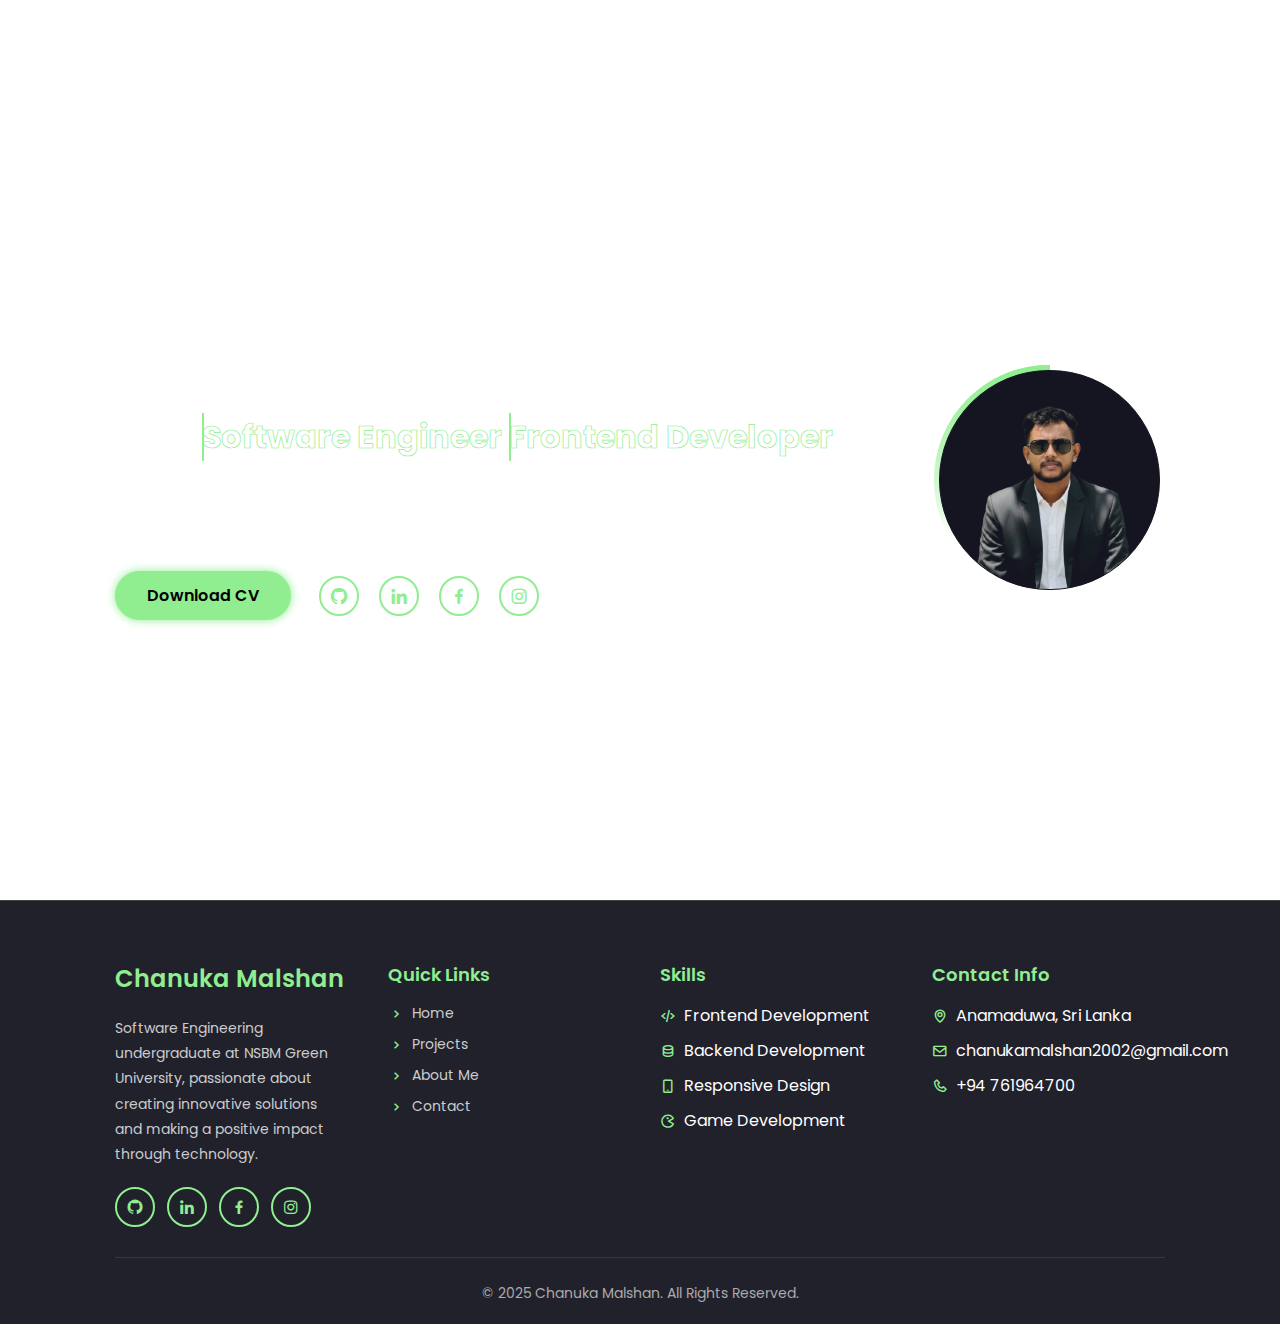
<file: index.html>
<html>
    <head>
        <title>Chanuka Malshan | Portfolio</title>
        <link href='https://unpkg.com/boxicons@2.1.4/css/boxicons.min.css' rel='stylesheet'>
        <link rel="stylesheet" href="styles.css">
    </head>
    <body>
        
        <nav class="navbar">
        <a href="index.html" class="logo">Chanuka Malshan</a>
        <ul>
            <li class="active"><a href="index.html">Home</a></li>
            <li><a href="projects.html">Projects</a></li>
            <li><a href="about.html">About me</a></li>
            <li><a href="contact.html">Contact</a></li>
        </ul>
        </nav>

        <div class="bars-animation">
            <div class="bar" style="--i:6;"></div>
            <div class="bar" style="--i:5;"></div>
            <div class="bar" style="--i:4;"></div>
            <div class="bar" style="--i:3;"></div>
            <div class="bar" style="--i:2;"></div>
            <div class="bar" style="--i:1;"></div>
        </div>

        <section class="home">
            <div class="home-info">
                <h1>Chanuka Malshan</h1>
                <h2>I'm a <span style="--i:2;" data-text="Software Engineer">Software Engineer</span>
                <span style="--i:1;" data-text="Frontend Developer">Frontend Developer</span>
                </h2>
                <p>I am an undergraduate student pursuing a degree 
                    in Software Engineering at NSBM Green University, 
                    Sri Lanka. My hometown is Anamaduwa. I am preparing
                     to become a software engineer.I hope it by my childhood.</p>
                    <div class="btn-sci">
                        <a href="cv/cv.pdf" class="btn" download="Chanuka_Malshan_CV.pdf">Download CV</a>
                        <div class="sci">
                            <a href="https://github.com/malshanchanu"><i class='bx bxl-github' ></i></a>
                            <a href="https://www.linkedin.com/in/chanuka-malshan-854460274"><i class='bx bxl-linkedin' ></i></a>
                            <a href="https://www.facebook.com/share/19rRfen1eo/"><i class='bx bxl-facebook' ></i></a>
                            <a href="https://www.instagram.com/malshan_c_02?igsh=MTZpbnk3c3N3bHBvMg=="><i class='bx bxl-instagram' ></i></a>
                        </div>
                    </div>
            </div>
            <div class="home-img">
                <div class="img-box">
                    <div class="img-item">
                        <img src="images/home.png" alt="">
                    </div>
                </div>
            </div>
        </section>
      
        <div id="footer-container"></div>
        <script src="footer-loader.js"></script>
       
    </body>
</html>
</file>
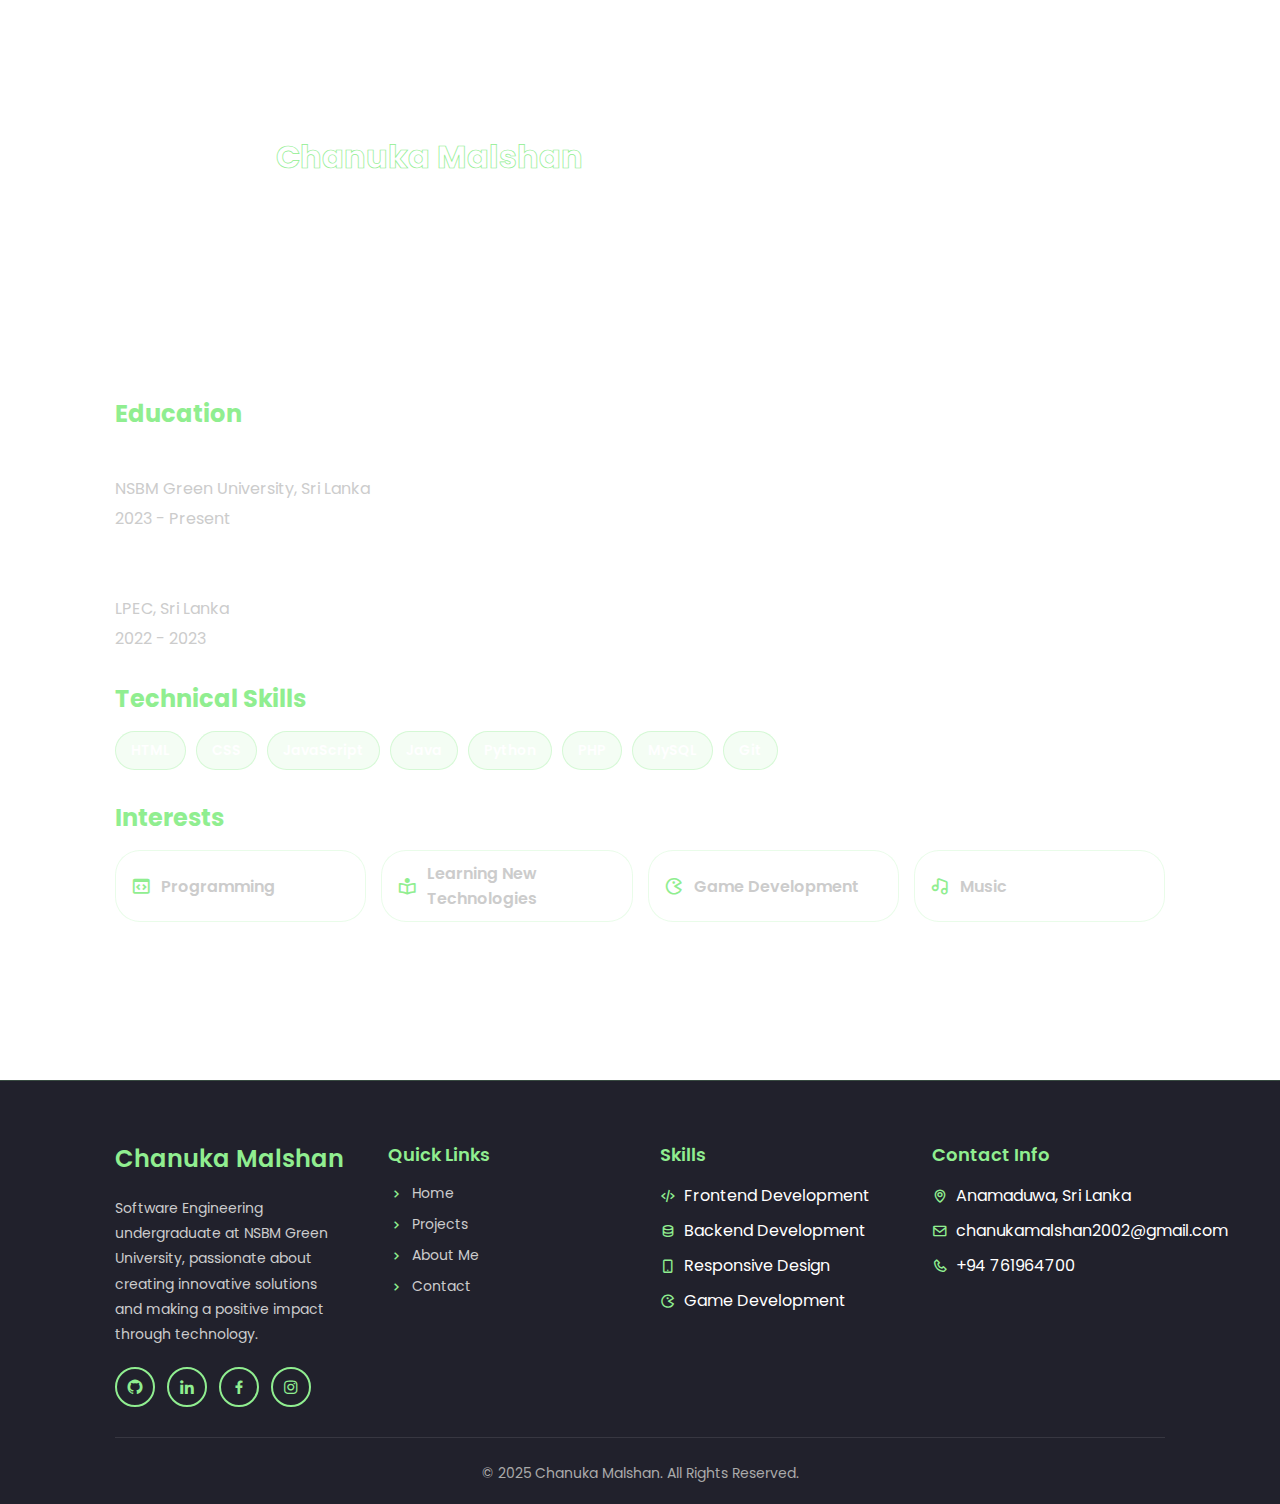
<file: about.html>
<html>
    <head>
        <title>About | Chanuka Malshan</title>
        <link href='https://unpkg.com/boxicons@2.1.4/css/boxicons.min.css' rel='stylesheet'>
        <link rel="stylesheet" href="styles.css">
    </head>
    <body>
        
        <nav class="navbar">
        <a href="index.html" class="logo">Chanuka Malshan</a>
        <ul>
            <li><a href="index.html">Home</a></li>
            <li><a href="projects.html">Projects</a></li>
            <li class="active"><a href="about.html">About me</a></li>
            <li><a href="contact.html">Contact</a></li>
        </ul>
        </nav>

        <div class="bars-animation">
            <div class="bar" style="--i:6;"></div>
            <div class="bar" style="--i:5;"></div>
            <div class="bar" style="--i:4;"></div>
            <div class="bar" style="--i:3;"></div>
            <div class="bar" style="--i:2;"></div>
            <div class="bar" style="--i:1;"></div>
        </div>

        <section class="about">
            <div class="about-info">
                <h1>About Me</h1>
                <h2>Hello! I'm <span>Chanuka Malshan</span></h2>
                <p>I am a passionate Software Engineering undergraduate student at NSBM Green University in Sri Lanka. My journey in technology began in my childhood, where I dreamed of becoming a software engineer and creating innovative solutions that could make a positive impact on people's lives.</p>
                
                <p>Coming from Anamaduwa, Sri Lanka, I have always been fascinated by the endless possibilities that technology offers. My academic journey has equipped me with a strong foundation in software development, and I continuously seek to expand my knowledge and skills in this ever-evolving field.</p>

                <div class="about-details">
                    <div class="detail-item">
                        <h3>Education</h3>
                        <p><span>Bachelor of Software Engineering</span></p>
                        <p>NSBM Green University, Sri Lanka</p>
                        <p>2023 - Present</p>
                        <br>
                        <p><span>Diploma In Human Resource Management</span></p>
                        <p>LPEC, Sri Lanka</p>
                        <p>2022 - 2023</p>
                    </div>
                    
                    <div class="detail-item">
                        <h3>Technical Skills</h3>
                        <div class="skills">
                            <span class="skill">HTML</span>
                            <span class="skill">CSS</span>
                            <span class="skill">JavaScript</span>
                            <span class="skill">Java</span>
                            <span class="skill">Python</span>
                            <span class="skill">PHP</span>
                            <span class="skill">MySQL</span>
                            <span class="skill">Git</span>
                        </div>
                    </div>

                    <div class="detail-item">
                        <h3>Interests</h3>
                        <div class="interests">
                            <div class="interest">
                                <i class='bx bx-code-block'></i>
                                <span>Programming</span>
                            </div>
                            <div class="interest">
                                <i class='bx bx-book-reader'></i>
                                <span>Learning New Technologies</span>
                            </div>
                            <div class="interest">
                                <i class='bx bx-game'></i>
                                <span>Game Development</span>
                            </div>
                            <div class="interest">
                                <i class='bx bx-music'></i>
                                <span>Music</span>
                            </div>
                        </div>
                    </div>
                </div>
            </div>
        </section>
        <div id="footer-container"></div>
        <script src="footer-loader.js"></script>
    </body>
</html>
</file>
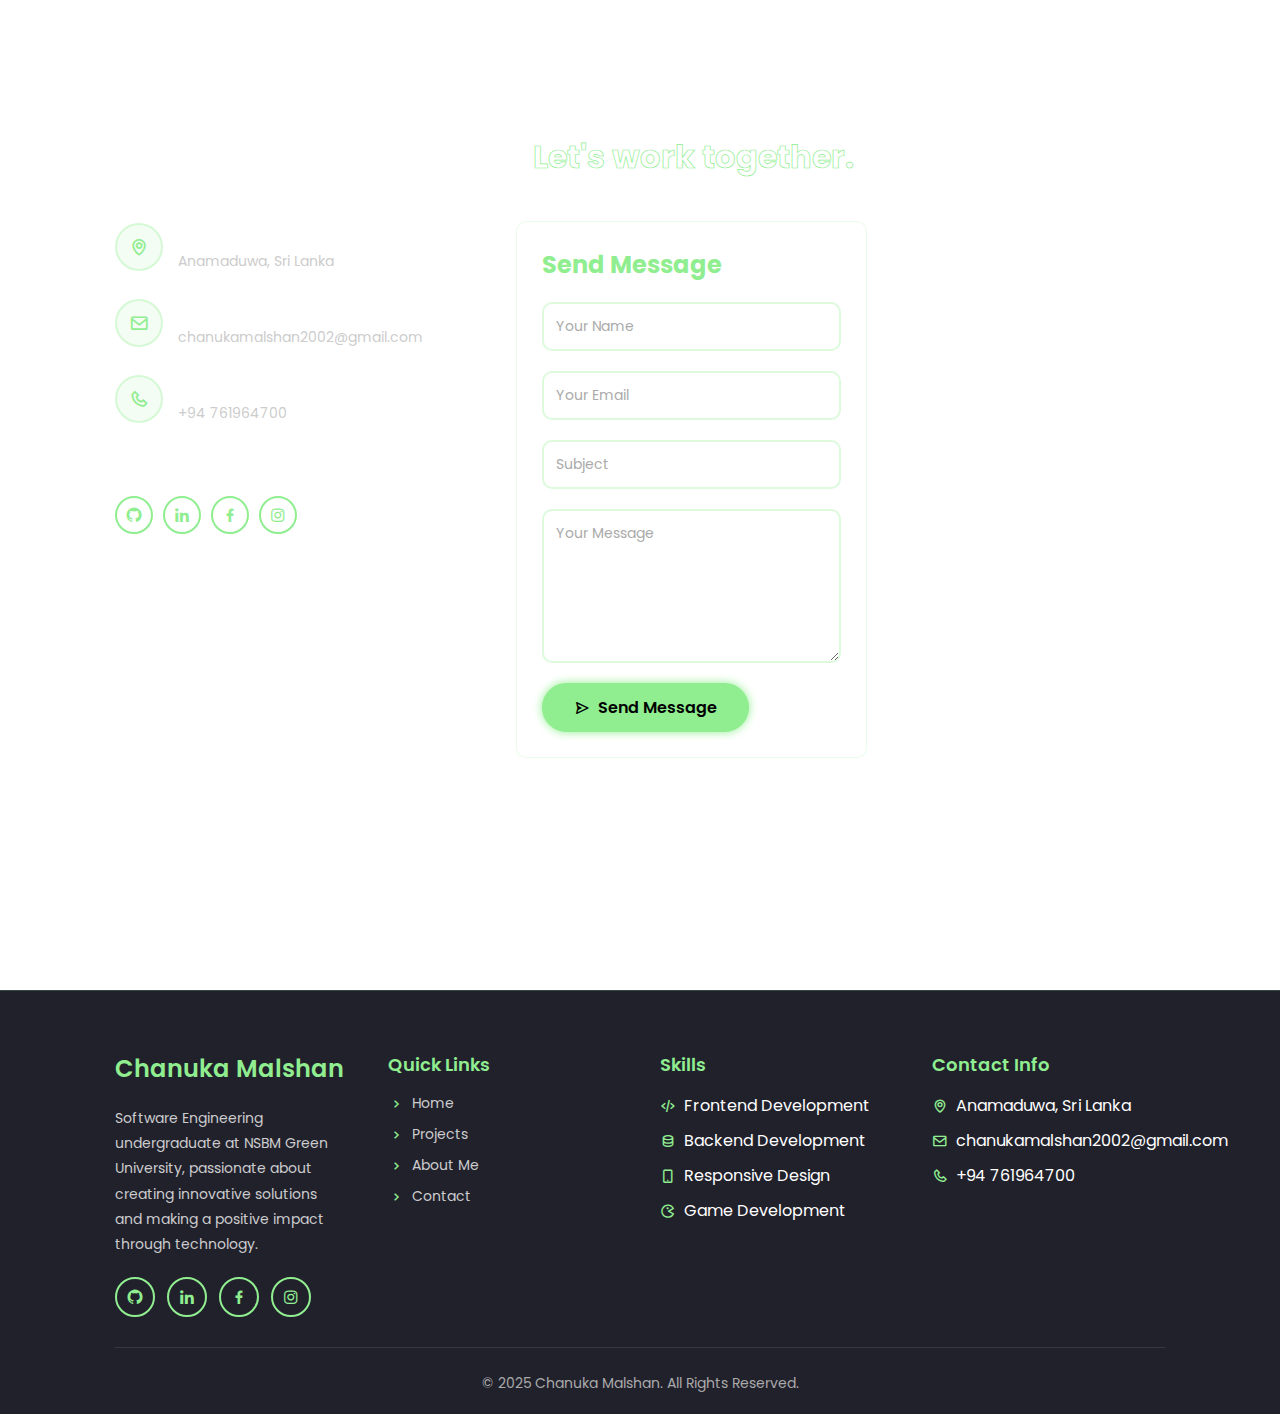
<file: contact.html>
<html>
    <head>
        <title>Contact | Chanuka Malshan</title>
        <link href='https://unpkg.com/boxicons@2.1.4/css/boxicons.min.css' rel='stylesheet'>
        <link rel="stylesheet" href="styles.css">
    </head>
    <body>
        
        <nav class="navbar">
        <a href="index.html" class="logo">Chanuka Malshan</a>
        <ul>
            <li><a href="index.html">Home</a></li>
            <li><a href="projects.html">Projects</a></li>
            <li><a href="about.html">About me</a></li>
            <li class="active"><a href="contact.html">Contact</a></li>
        </ul>
        </nav>

        <div class="bars-animation">
            <div class="bar" style="--i:6;"></div>
            <div class="bar" style="--i:5;"></div>
            <div class="bar" style="--i:4;"></div>
            <div class="bar" style="--i:3;"></div>
            <div class="bar" style="--i:2;"></div>
            <div class="bar" style="--i:1;"></div>
        </div>

        <section class="contact">
            <div class="contact-info">
                <h1>Get In Touch</h1>
                <h2>I'd love to hear from you! <span>Let's work together.</span></h2>
                
                <div class="contact-content">
                    <div class="contact-details">
                        <div class="contact-item">
                            <div class="contact-icon">
                                <i class='bx bx-map'></i>
                            </div>
                            <div class="contact-text">
                                <h3>Location</h3>
                                <p>Anamaduwa, Sri Lanka</p>
                            </div>
                        </div>
                        
                        <div class="contact-item">
                            <div class="contact-icon">
                                <i class='bx bx-envelope'></i>
                            </div>
                            <div class="contact-text">
                                <h3>Email</h3>
                                <p>chanukamalshan2002@gmail.com</p>
                            </div>
                        </div>
                        
                        <div class="contact-item">
                            <div class="contact-icon">
                                <i class='bx bx-phone'></i>
                            </div>
                            <div class="contact-text">
                                <h3>Phone</h3>
                                <p>+94 761964700</p>
                            </div>
                        </div>

                        <div class="social-section">
                            <h3>Follow Me</h3>
                            <div class="social-links">
                                <a href="https://github.com/malshanchanu" class="social-link"><i class='bx bxl-github'></i></a>
                                <a href="https://www.linkedin.com/in/chanuka-malshan-854460274" class="social-link"><i class='bx bxl-linkedin'></i></a>
                                <a href="https://www.facebook.com/share/19rRfen1eo/" class="social-link"><i class='bx bxl-facebook'></i></a>
                                <a href="https://www.instagram.com/malshan_c_02?igsh=MTZpbnk3c3N3bHBvMg==" class="social-link"><i class='bx bxl-instagram'></i></a>
                            </div>
                        </div>
                    </div>

                    <div class="contact-form">
                        <h3>Send Message</h3>
                        <form action="">
                            <div class="form-group">
                                <input type="text" placeholder="Your Name" required>
                            </div>
                            
                            <div class="form-group">
                                <input type="email" placeholder="Your Email" required>
                            </div>
                            
                            <div class="form-group">
                                <input type="text" placeholder="Subject" required>
                            </div>
                            
                            <div class="form-group">
                                <textarea placeholder="Your Message" rows="6" required></textarea>
                            </div>
                            
                            <button type="submit" class="btn">
                                <i class='bx bx-send'></i>
                                Send Message
                            </button>
                        </form>
                    </div>
                </div>
            </div>
        </section>
        <div id="footer-container"></div>
        <script src="footer-loader.js"></script>
    </body>
</html>
</file>
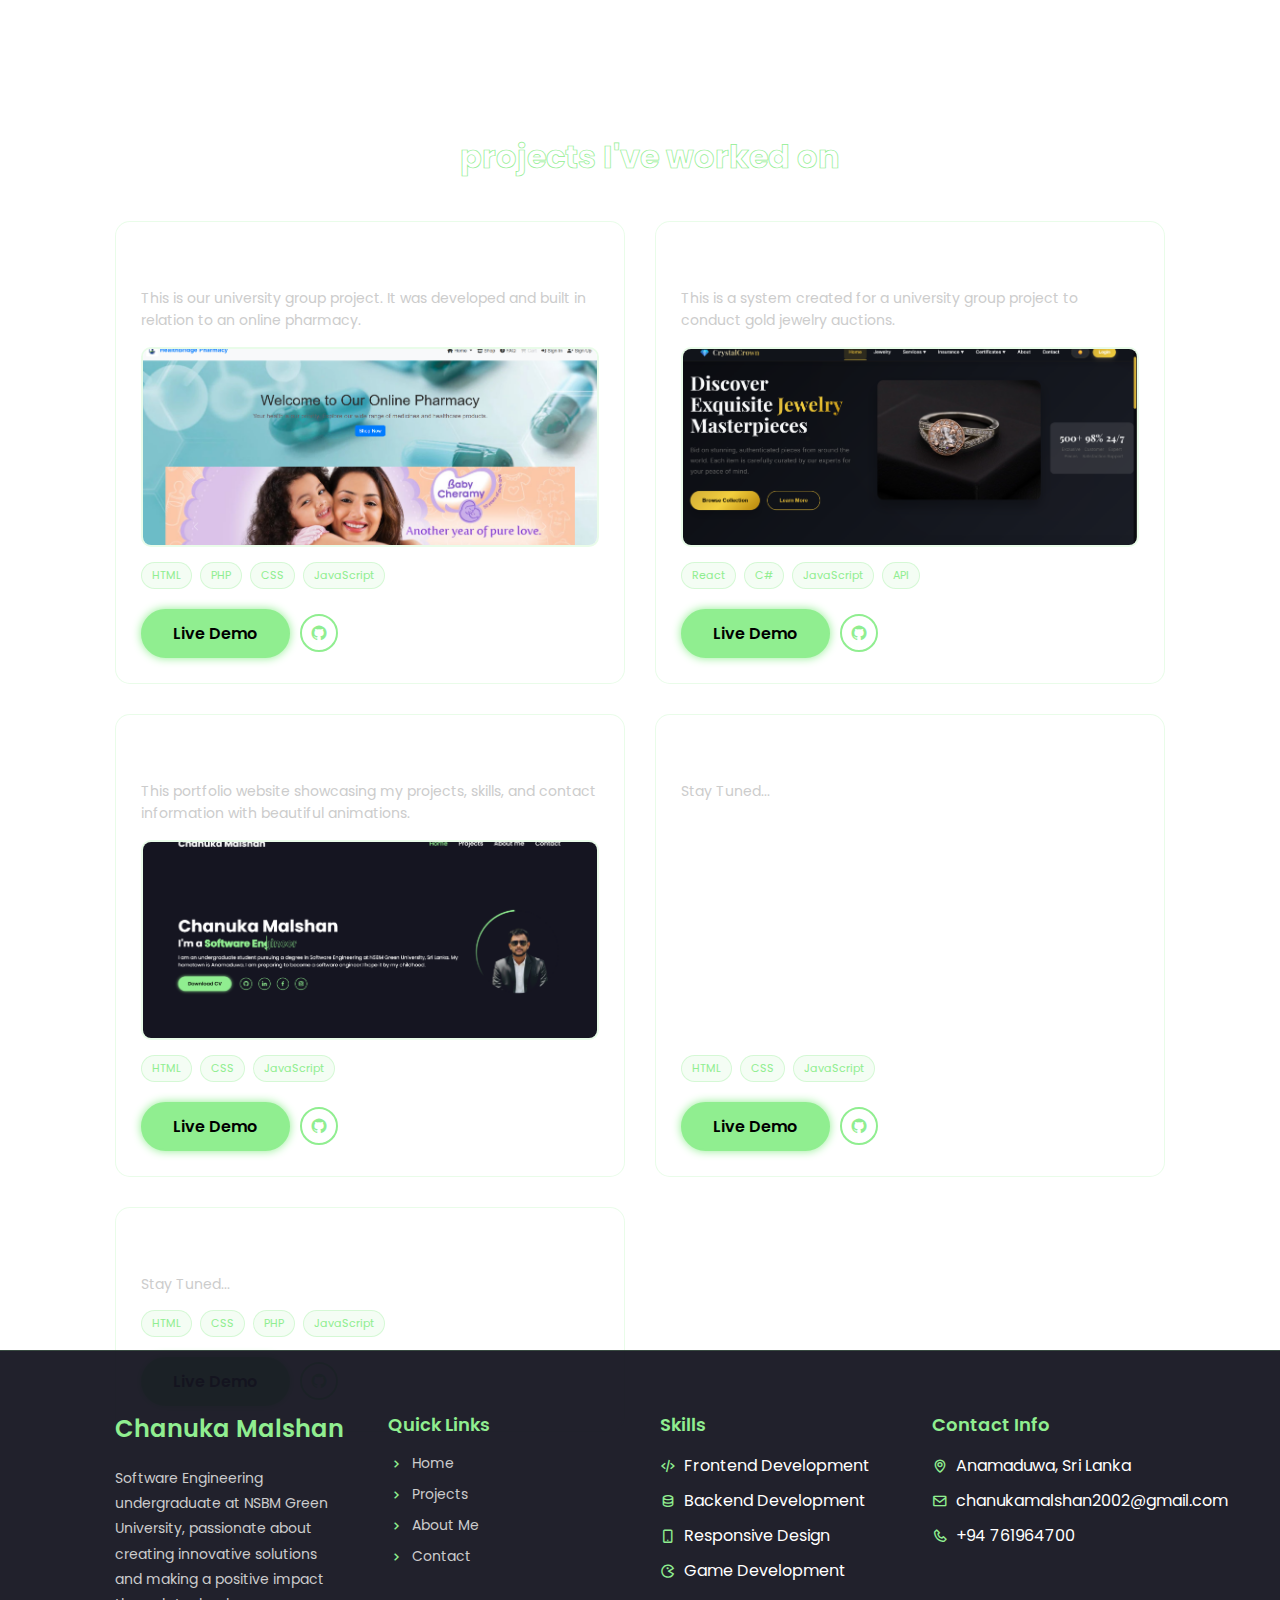
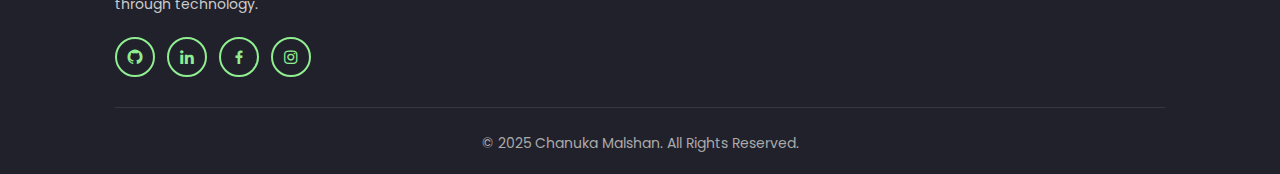
<file: projects.html>
<html>
    <head>
        <title>Projects | Chanuka Malshan</title>
        <link href='https://unpkg.com/boxicons@2.1.4/css/boxicons.min.css' rel='stylesheet'>
        <link rel="stylesheet" href="styles.css">
    </head>
    <body>
        
        <nav class="navbar">
        <a href="index.html" class="logo">Chanuka Malshan</a>
        <ul>
            <li><a href="index.html">Home</a></li>
            <li class="active"><a href="projects.html">Projects</a></li>
            <li><a href="about.html">About me</a></li>
            <li><a href="contact.html">Contact</a></li>
        </ul>
        </nav>

        <div class="bars-animation">
            <div class="bar" style="--i:6;"></div>
            <div class="bar" style="--i:5;"></div>
            <div class="bar" style="--i:4;"></div>
            <div class="bar" style="--i:3;"></div>
            <div class="bar" style="--i:2;"></div>
            <div class="bar" style="--i:1;"></div>
        </div>

        <section class="projects">
            <div class="projects-info">
                <h1>My Projects</h1>
                <h2>Here are some of the <span>projects I've worked on</span></h2>
                <div class="projects-grid">
                    
                    <div class="project-card">
                        
                        
                        <h3>Pharmacy Management System</h3>
                        <p>This is our university group project. It was developed and built in relation to an online pharmacy.</p>
                        <img src="images/pharmacy.png" alt="Pharmacy Management System">
                        <div class="project-tech">
                            <span class="tech-tag">HTML</span>
                            <span class="tech-tag">PHP</span>
                            <span class="tech-tag">CSS</span>
                            <span class="tech-tag">JavaScript</span>
                        </div>
                        <div class="project-links">
                            <a href="https://pharmacy.wuaze.com/?i=1" class="btn">Live Demo</a>
                            <a href="https://github.com/KavishkaDulshan/Online-store-for-pharmacy/tree/main" class="project-link"><i class='bx bxl-github'></i></a>
                        </div>
                    </div>

                    <div class="project-card">
                        
                        <h3>Jewelry Auction Management System</h3>
                        <p>This is a system created for a university group project to conduct gold jewelry auctions.</p>
                        <img src="images/jewelry.png" alt="Jewelry Auction Management System">
                        <div class="project-tech">
                            <span class="tech-tag">React</span>
                            <span class="tech-tag">C#</span>
                            <span class="tech-tag">JavaScript</span>
                            <span class="tech-tag">API</span>
                        </div>
                        <div class="project-links">
                            <a href="#" class="btn">Live Demo</a>
                            <a href="https://github.com/malshanchanu/Online-Jewllery-Auction-Management-System" class="project-link"><i class='bx bxl-github'></i></a>
                        </div>
                    </div>

                    <div class="project-card">
                        
                        <h3>Personal Portfolio</h3>
                        <p>This portfolio website showcasing my projects, skills, and contact information with beautiful animations.</p>
                        <img src="images/portfolio.png" alt="Personal Portfolio">
                        <div class="project-tech">
                            <span class="tech-tag">HTML</span>
                            <span class="tech-tag">CSS</span>
                            <span class="tech-tag">JavaScript</span>
                        </div>
                        <div class="project-links">
                            <a href="index.html" class="btn">Live Demo</a>
                            <a href="https://github.com/malshanchanu/My-Portfolio.git" class="project-link"><i class='bx bxl-github'></i></a>
                        </div>
                    </div>

                    <div class="project-card">
                        
                        <h3>Learning Management System</h3>
                        <p>Stay Tuned...</p>
                        <div class="project-tech">
                            <span class="tech-tag">HTML</span>
                            <span class="tech-tag">CSS</span>
                            <span class="tech-tag">JavaScript</span>
                        </div>
                        <div class="project-links">
                            <a href="#" class="btn">Live Demo</a>
                            <a href="https://github.com/malshanchanu/Sample-Learning-Management-System" class="project-link"><i class='bx bxl-github'></i></a>
                        </div>
                    </div>

                    <div class="project-card">
                        
                        <h3>Doctor Channeling Platform</h3>
                        <p>Stay Tuned...</p>
                        <div class="project-tech">
                            <span class="tech-tag">HTML</span>
                            <span class="tech-tag">CSS</span>
                            <span class="tech-tag">PHP</span>
                            <span class="tech-tag">JavaScript</span>
                        </div>
                        <div class="project-links">
                            <a href="#" class="btn">Live Demo</a>
                            <a href="https://github.com/malshanchanu/Doctor-Channeling-Platform" class="project-link"><i class='bx bxl-github'></i></a>
                        </div>
                    </div>

                </div>
            </div>
        </section>
        <div id="footer-container"></div>
        <script src="footer-loader.js"></script>
    </body>
</html>
</file>
<file: styles.css>
@import url('https://fonts.googleapis.com/css2?family=Poppins:wght@300;400;500;600;700;800;900&display=swap');
    
* {
    margin:0;
    padding:0;
    box-sizing:border-box;
    font-family:'poppins', 'sans-serif';
    
}

body {
    margin: 0;
    padding: 0;
    width: 100%;
    min-height: 100vh;
    display: flex;
    flex-direction: column;
    position: relative;  
}

a {
    color:white;
    text-decoration: none;
}
.navbar {
    position: fixed;
    left:0;
    top:0;
    width:100%;
    padding: 25px 9%;
    display: flex;
    justify-content: space-between;
    align-items: center;
    z-index: 100;
    visibility:hidden;
    opacity: 0;
    animation: show-content 1.5s linear forwards;
    animation-delay: 1.2s;
    
}
@keyframes show-content {
    100% {
        visibility: visible;
        opacity: 1;
    }
}
.navbar .logo {
    font-size: 30px;
    font-weight: 700;
}
.navbar ul {
    display: flex ;
}
.navbar ul li {
    list-style: none;
    margin-left: 35px;
}
.navbar ul li a {
    font-size: 20px;
    font-weight: 500;
    transition: .5s;
}
.navbar ul li:hover a ,
.navbar ul li.active a {
    color :lightgreen;
}
.home {
    display:flex;
    align-items: center;
    height: auto;
    min-height:100vh;
    padding: 60px 9% 0;
    color: white;
}
.home-info h1 {
    font-size: 55px;
}
.home-info h2 {
    font-size: 32px;
    margin-top: -10px;
}
.home-info h2 span {
    position: relative;
    display: inline-block;
    color: transparent;
    -webkit-text-stroke: .7px lightgreen;
    animation:display-text 4s linear infinite;
    animation-delay:calc(-2s *var(--i))
}
@keyframes display-text {
    25%,100% {
        display: none;
    }
}

.home-info h2 span::before {
    content: attr(data-text);
    position: absolute;
    width: 0;
    border-right: 2px solid lightgreen;
    color: lightgreen;
    white-space: nowrap;
    overflow: hidden;
    animation: fill-text 1s linear infinite;
}

@keyframes fill-text {
    10%,
    100% {
        width: 0;
    }
    70%,
    90% {
        width: 100%;
    }
}
.home-info p {
    font-size: 16px;
    margin: 10px 0 25px;
}
.home-info .btn-sci {
    display:flex;
    align-items: center;
}
.btn {
    display: inline-block;
    padding: 10px 30px;
    background: lightgreen;
    border: 2px solid lightgreen;
    border-radius: 40px;
    box-shadow: 0 0 10px lightgreen;
    font-size: 16px;
    color: black;
    font-weight: 600;
    transition: .5s;
}
.btn:hover {
    background: transparent;
    color: lightgreen;
    box-shadow: none;
}
.home-info .btn-sci .sci {
    margin-left: 20px;
}
.home-info .btn-sci .sci a {
    display: inline-flex;
    padding: 8px;
    border: 2px solid lightgreen;
    border-radius: 50%;
    font-size: 20px;
    color: lightgreen;
    margin: 0 8px;
    transition: .5s;
}
.home-info .btn-sci .sci a:hover {
    background:lighgreen;
    color: black;
    box-shadow: 0 0 10px lightgreen;

}
.home-img .img-box {
    position: relative;
    width: 18vw;
    height: 18vw;
    border-radius: 50%;
    padding: 5px;
    display: flex;
    justify-content: center;
    align-items: center;
    overflow: hidden;
}
.home-img .img-box::before,
.home-img .img-box::after {
    content: '';
    position: absolute;
    width: 500px;
    height: 500px;
    background: conic-gradient(transparent, transparent, transparent,lightgreen);
    transform: rotate(0deg);
    animation: rotate-border 10s linear infinite;
}

@keyframes rotate-border {
    100% {
        transform:rotate(360deg);
    }
}
.home-img .img-box .img-item {
    position: relative;
    width: 100%;
    height: 100%;
    background: rgb(21, 21, 33);
    border-radius: 50%;
    border: .1px solid rgb(21, 21, 33);
    display: flex;
    justify-content: center;
    z-index: 1;
    overflow: hidden;

}
.home-img .img-box .img-item img {
    position: absolute;
    top: -55px;
    left: -7px;
    display: block;
    width: 125%;
    height: 125%;
    object-fit: cover;
    mix-blend-mode: lighten;
    object-position:right;
    
}

.bars-animation {
    position: absolute;
    width: 100%;
    height: 100%;
    display: flex;
    z-index: -1;
}
.bars-animation .bar{
    width: 100%;
    height: 100%;
    background:rgb(21, 21, 33) ;
    transform: translateY(-100%);
    animation: show-bars .5s ease-in-out forwards;
    animation-delay: calc(.1s * var(--i));
}
@keyframes show-bars {
    100% {
        transform: translateY(0%);
    }
}


.home,
.about,
.projects,
.contact {
    flex: 1;
    width: 100%;
}

.projects {
    display:grid;
    align-items: right;
    min-height: 150vh;
    height: auto;
    width: 100%;
    padding: 60px 9% 0;
    color: white;
}
.projects-info h1 {
    font-size: 55px;
}
.projects-info h2 {
    font-size: 32px;
    margin-top: -10px;
}
.projects-info h2 span {
    display: inline-block;
    color: transparent;
    -webkit-text-stroke: .7px lightgreen;
}
.projects-grid {
    display: grid;
    grid-template-columns: repeat(auto-fit, minmax(350px, 1fr));
    gap: 30px;
    margin-top: 40px;
}
.project-card {
    background: rgba(255, 255, 255, 0.05);
    border-radius: 15px;
    padding: 25px;
    border: 1px solid rgba(144, 238, 144, 0.2);
    transition: all 0.3s ease;
    display: flex;
    flex-direction: column;
}

.project-card:hover {
    transform: translateY(-5px);
    border-color: lightgreen;
    box-shadow: 0 10px 30px rgba(144, 238, 144, 0.2);
}

.project-card h3 {
    font-size: 20px;
    margin-bottom: 10px;
    color: white;
}

.project-card p {
    font-size: 14px;
    line-height: 1.6;
    color: #ccc;
    margin-bottom: 15px;
    flex-grow: 1;
}


.project-card img {
    width: 100%;
    height: 200px;
    object-fit: cover;
    border-radius: 10px;
    margin-bottom: 15px;
    border: 2px solid rgba(144, 238, 144, 0.2);
    transition: all 0.3s ease;
}

.project-card:hover img {
    border-color: lightgreen;
    box-shadow: 0 5px 15px rgba(144, 238, 144, 0.3);
}

.project-tech {
    display: flex;
    flex-wrap: wrap;
    gap: 8px;
    margin-bottom: 20px;
}

.tech-tag {
    background: rgba(144, 238, 144, 0.1);
    color: lightgreen;
    padding: 4px 10px;
    border-radius: 15px;
    font-size: 11px;
    border: 1px solid rgba(144, 238, 144, 0.3);
}

.project-links {
    display: flex;
    align-items: center;
    gap: 10px;
    margin-top: auto;
}

.project-link {
    display: inline-flex;
    padding: 8px;
    border: 2px solid lightgreen;
    border-radius: 50%;
    font-size: 18px;
    color: lightgreen;
    transition: .5s;
}

.project-link:hover {
    background: lightgreen;
    color: black;
    box-shadow: 0 0 10px lightgreen;
}


.contact {
    display:flex;
    align-items: right;
    min-height: 110vh;
    height: auto;
    padding: 60px 9% 0;
    color: white;
    position: relative;
}
.contact-info h1 {
    font-size: 55px;
}
.contact-info h2 {
    font-size: 32px;
    margin-top: -10px;
}
.contact-info h2 span {
    display: inline-block;
    color: transparent;
    -webkit-text-stroke: .7px lightgreen;
}
.contact-content {
    display: grid;
    grid-template-columns: 1fr 1fr;
    gap: 50px;
    margin-top: 40px;
}
.contact-details h3 {
    font-size: 24px;
    color: lightgreen;
    margin-bottom: 20px;
}
.contact-item {
    display: flex;
    align-items: center;
    gap: 15px;
    margin-bottom: 25px;
}
.contact-icon {
    background: rgba(144, 238, 144, 0.1);
    padding: 12px;
    border-radius: 50%;
    border: 2px solid rgba(144, 238, 144, 0.3);
}
.contact-icon i {
    font-size: 20px;
    color: lightgreen;
}
.contact-text h3 {
    font-size: 16px;
    color: white;
    margin-bottom: 5px;
}
.contact-text p {
    color: #ccc;
    font-size: 14px;
}
.social-section {
    margin-top: 30px;
}
.social-section h3 {
    font-size: 18px;
    color: white;
    margin-bottom: 15px;
}
.social-links {
    display: flex;
    gap: 10px;
}
.social-link {
    display: inline-flex;
    align-items: center;
    justify-content: center;
    padding: 8px;
    border: 2px solid lightgreen;
    border-radius: 50%;
    font-size: 18px;
    color: lightgreen;
    transition: .5s;
}
.social-link:hover {
    background: lightgreen;
    color: black;
    box-shadow: 0 0 10px lightgreen;
}
.contact-form {
    background: rgba(255, 255, 255, 0.05);
    padding: 25px;
    border-radius: 10px;
    border: 1px solid rgba(144, 238, 144, 0.2);
}
.contact-form h3 {
    font-size: 24px;
    color: lightgreen;
    margin-bottom: 20px;
}
.form-group {
    margin-bottom: 20px;
}
.form-group input,
.form-group textarea {
    width: 100%;
    padding: 12px;
    background: rgba(255, 255, 255, 0.1);
    border: 2px solid rgba(144, 238, 144, 0.3);
    border-radius: 10px;
    color: white;
    font-size: 14px;
    transition: all 0.3s ease;
    box-sizing: border-box;
}
.form-group input:focus,
.form-group textarea:focus {
    outline: none;
    border-color: lightgreen;
    box-shadow: 0 0 10px rgba(144, 238, 144, 0.2);
}
.form-group input::placeholder,
.form-group textarea::placeholder {
    color: #aaa;
}
.contact-form .btn {
    display: inline-flex;
    align-items: center;
    gap: 8px;
}


.about {
    display:flex;
    align-items: right;
    min-height: 120vh;
    height: auto;
    padding: 60px 9% 0;
    color: white;
    position: relative;
}
.about-info h1 {
    font-size: 55px;
}
.about-info h2 {
    font-size: 32px;
    margin-top: -10px;
}
.about-info h2 span {
    display: inline-block;
    color: transparent;
    -webkit-text-stroke: .7px lightgreen;
}
.about-info p {
    font-size: 16px;
    margin: 10px 0 25px;
}
.about-details {
    margin-top: 30px;
}
.detail-item {
    margin-bottom: 30px;
}
.detail-item h3 {
    font-size: 24px;
    color: lightgreen;
    margin-bottom: 15px;
}
.detail-item p {
    font-size: 16px;
    color: #ccc;
    margin: 5px 0;
}
.detail-item span {
    color: white;
    font-weight: 600;
}
.skills {
    display: flex;
    flex-wrap: wrap;
    gap: 10px;
    margin-top: 10px;
}
.skill {
    background: rgba(144, 238, 144, 0.1);
    color: lightgreen;
    padding: 8px 15px;
    border-radius: 20px;
    font-size: 14px;
    border: 1px solid rgba(144, 238, 144, 0.3);
}
.interests {
    display: grid;
    grid-template-columns: repeat(auto-fit, minmax(200px, 1fr));
    gap: 15px;
    margin-top: 10px;
}
.interest {
    display: flex;
    align-items: center;
    gap: 10px;
    padding: 10px 15px;
    background: rgba(255, 255, 255, 0.05);
    border-radius: 25px;
    border: 1px solid rgba(144, 238, 144, 0.2);
}
.interest i {
    font-size: 20px;
    color: lightgreen;
}
.interest span {
    color: #ccc;
}


.footer {
    background: rgba(21, 21, 33, 0.95);
    color: white;
    padding: 60px 9% 20px;
    border-top: 1px solid rgba(144, 238, 144, 0.2);
    width: 100%;
    margin-top: auto;
}

.footer-content {
    display: grid;
    grid-template-columns: repeat(4, 1fr);
    gap: 40px;
    margin-bottom: 30px;
}

.footer-section {
    min-width: 0; 
}

.footer-section h3 {
    color: lightgreen;
    margin-bottom: 20px;
    font-size: 24px;
    font-weight: 600;
}

.footer-section h4 {
    color: lightgreen;
    margin-bottom: 15px;
    font-size: 18px;
    font-weight: 600;
}

.footer-section p {
    color: #ccc;
    line-height: 1.8;
    margin-bottom: 15px;
    font-size: 14px;
}

.footer-section ul {
    list-style: none;
    padding: 0;
    margin: 0;
}

.footer-section ul li {
    margin-bottom: 10px;
    display: flex;
    align-items: center;
}

.footer-section ul li a {
    color: #ccc;
    transition: color 0.3s ease, padding-left 0.3s ease;
    text-decoration: none;
    font-size: 14px;
    display: flex;
    align-items: center;
}

.footer-section ul li a:hover {
    color: lightgreen;
    padding-left: 5px;
}

.footer-section ul li i {
    font-size: 16px;
    margin-right: 8px;
    color: lightgreen;
}

.footer-social {
    display: flex;
    gap: 12px;
    margin-top: 20px;
    flex-wrap: wrap;
}

.footer-social .social-link {
    display: inline-flex;
    align-items: center;
    justify-content: center;
    width: 40px;
    height: 40px;
    border: 2px solid lightgreen;
    border-radius: 50%;
    font-size: 18px;
    color: lightgreen;
    transition: all 0.3s ease;
    text-decoration: none;
}

.footer-social .social-link:hover {
    background: lightgreen;
    color: black;
    box-shadow: 0 0 15px lightgreen;
    transform: translateY(-3px);
}

.footer-bottom {
    text-align: center;
    padding-top: 25px;
    margin-top: 30px;
    border-top: 1px solid rgba(255, 255, 255, 0.1);
    color: #aaa;
    font-size: 14px;
}

#footer-container {
    display: block !important;
    visibility: visible !important;
    opacity: 1 !important;
    animation: none !important;
}

@media screen and (max-width: 1200px) {
    .footer-content {
        grid-template-columns: repeat(2, 1fr);
        gap: 30px;
    }
}

@media screen and (max-width: 768px) {
    .footer {
        padding: 40px 5% 20px;
    }
    
    .footer-content {
        grid-template-columns: 1fr;
        gap: 30px;
    }
    
    .footer-section h3 {
        font-size: 20px;
    }
    
    .footer-section h4 {
        font-size: 16px;
    }
}
</file>
